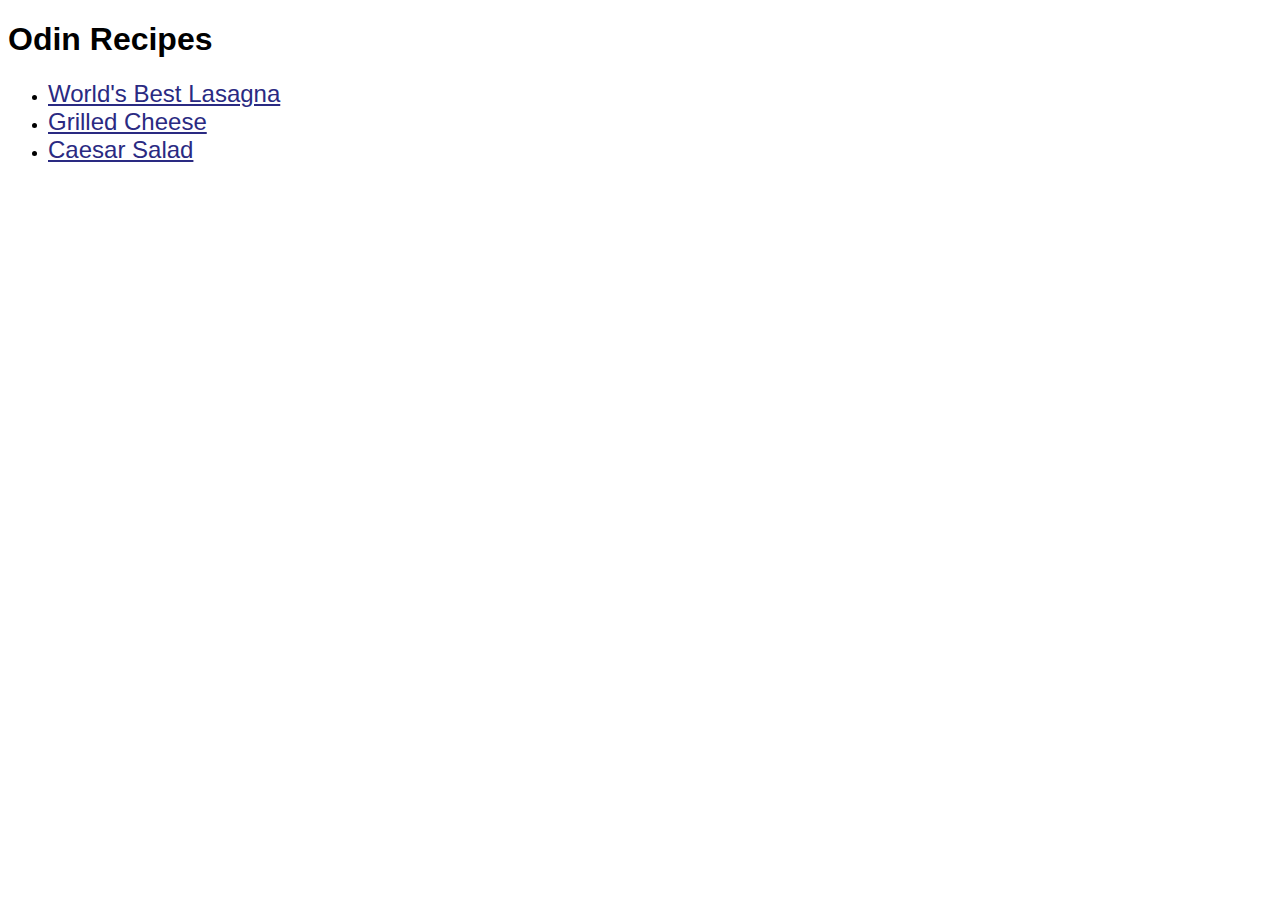
<file: index.html>
<!DOCTYPE html>
<html>
<head>
    <meta charset="UTF-8">
    <title>Odin Recipes</title>
    <link rel="stylesheet" href="styles.css">
</head>
<body>
    <h1>Odin Recipes</h1>
    <ul>
        <li><a class = "link" href="recipes/lasagna.html">World's Best Lasagna</a></li>
        <li><a class = "link" href="recipes/grilled-cheese.html">Grilled Cheese</a></li>
        <li><a class = "link" href="recipes/caesar-salad.html">Caesar Salad</a></li>
    </ul>
</body>
</html>
</file>
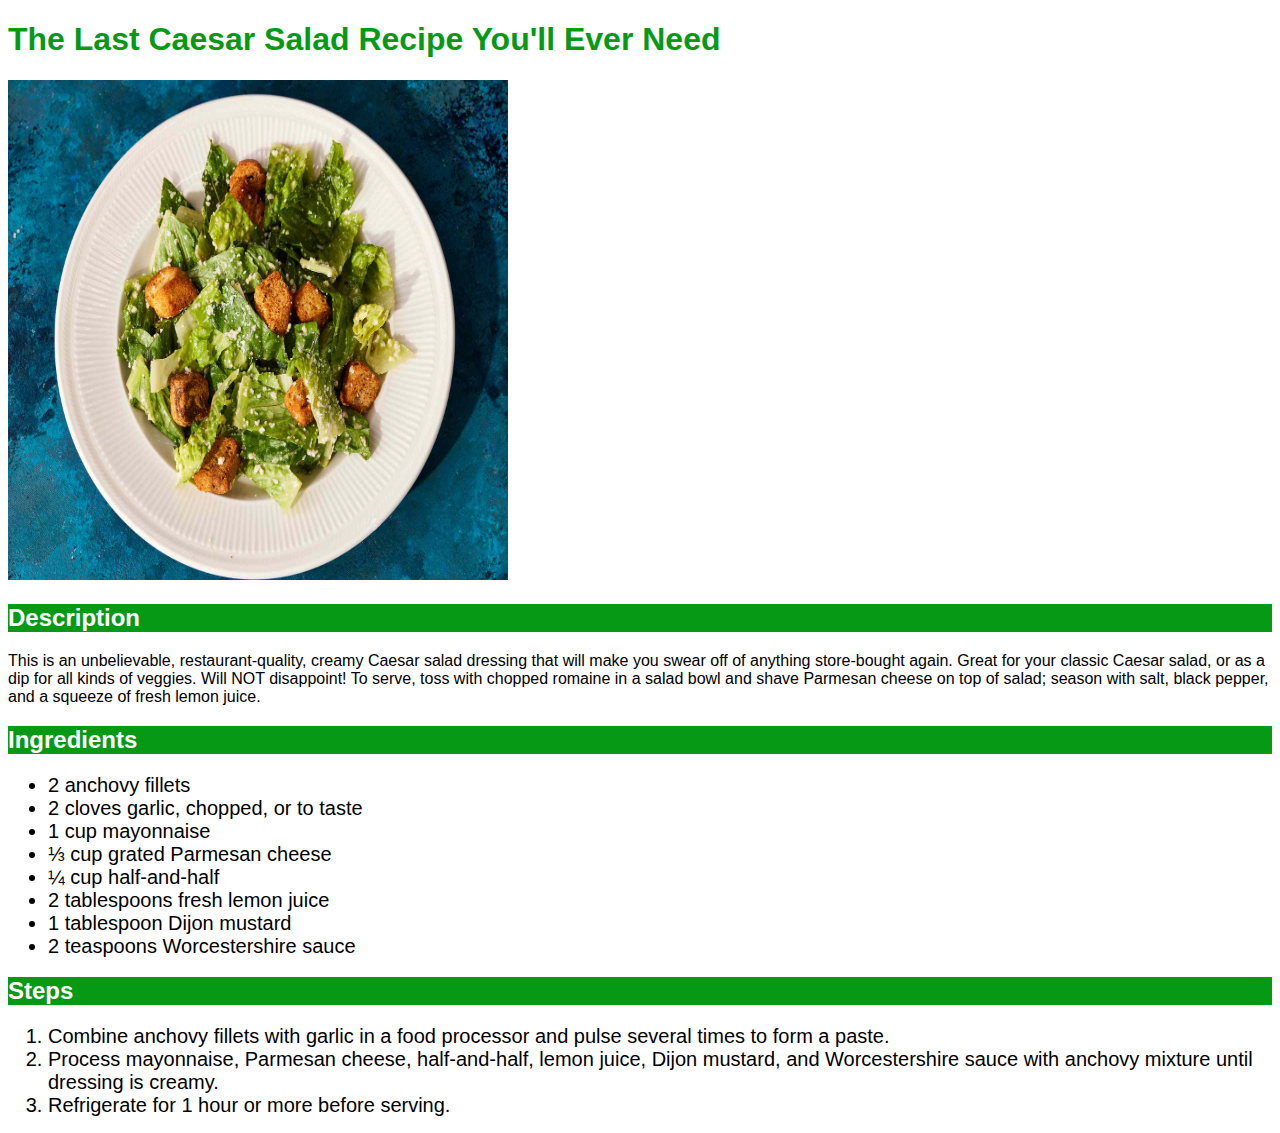
<file: recipes/caesar-salad.html>
<!DOCTYPE html>
<html>
<head>
    <meta charset="UTF-8">
    <title>The Last Caesar Salad Recipe You'll Ever Need</title>
    <link rel="stylesheet" href="recipes-styles.css">
</head>
<body>
    <h1>The Last Caesar Salad Recipe You'll Ever Need</h1>
    <!-- Insert Image -->
    <img src="../images/caesar-salad.jpg" alt="Fresh made Caesar salad" width="500" height="500">
    <!-- Add description -->
    <h2>Description</h2>
    <p>This is an unbelievable, restaurant-quality, creamy Caesar salad dressing that will make you swear off of anything store-bought again. Great for your classic Caesar salad, or as a dip for all kinds of veggies. Will NOT disappoint! To serve, toss with chopped romaine in a salad bowl and shave Parmesan cheese on top of salad; season with salt, black pepper, and a squeeze of fresh lemon juice.</p>
    <!-- Add ingredients -->
    <h2>Ingredients</h2>
    <ul>
        <li>2 anchovy fillets</li>
        <li>2 cloves garlic, chopped, or to taste</li>
        <li>1 cup mayonnaise</li>
        <li>⅓ cup grated Parmesan cheese</li>
        <li>¼ cup half-and-half</li>
        <li>2 tablespoons fresh lemon juice</li>
        <li>1 tablespoon Dijon mustard</li>
        <li>2 teaspoons Worcestershire sauce </li>
    </ul>
    <!-- Add cooking steps -->
    <h2>Steps</h2>
    <ol>
        <li>Combine anchovy fillets with garlic in a food processor and pulse several times to form a paste.</li> 
        <li>Process mayonnaise, Parmesan cheese, half-and-half, lemon juice, Dijon mustard, and Worcestershire sauce with anchovy mixture until dressing is creamy.</li> 
        <li>Refrigerate for 1 hour or more before serving.</li>
    </ol>   
</body>
</html>
</file>
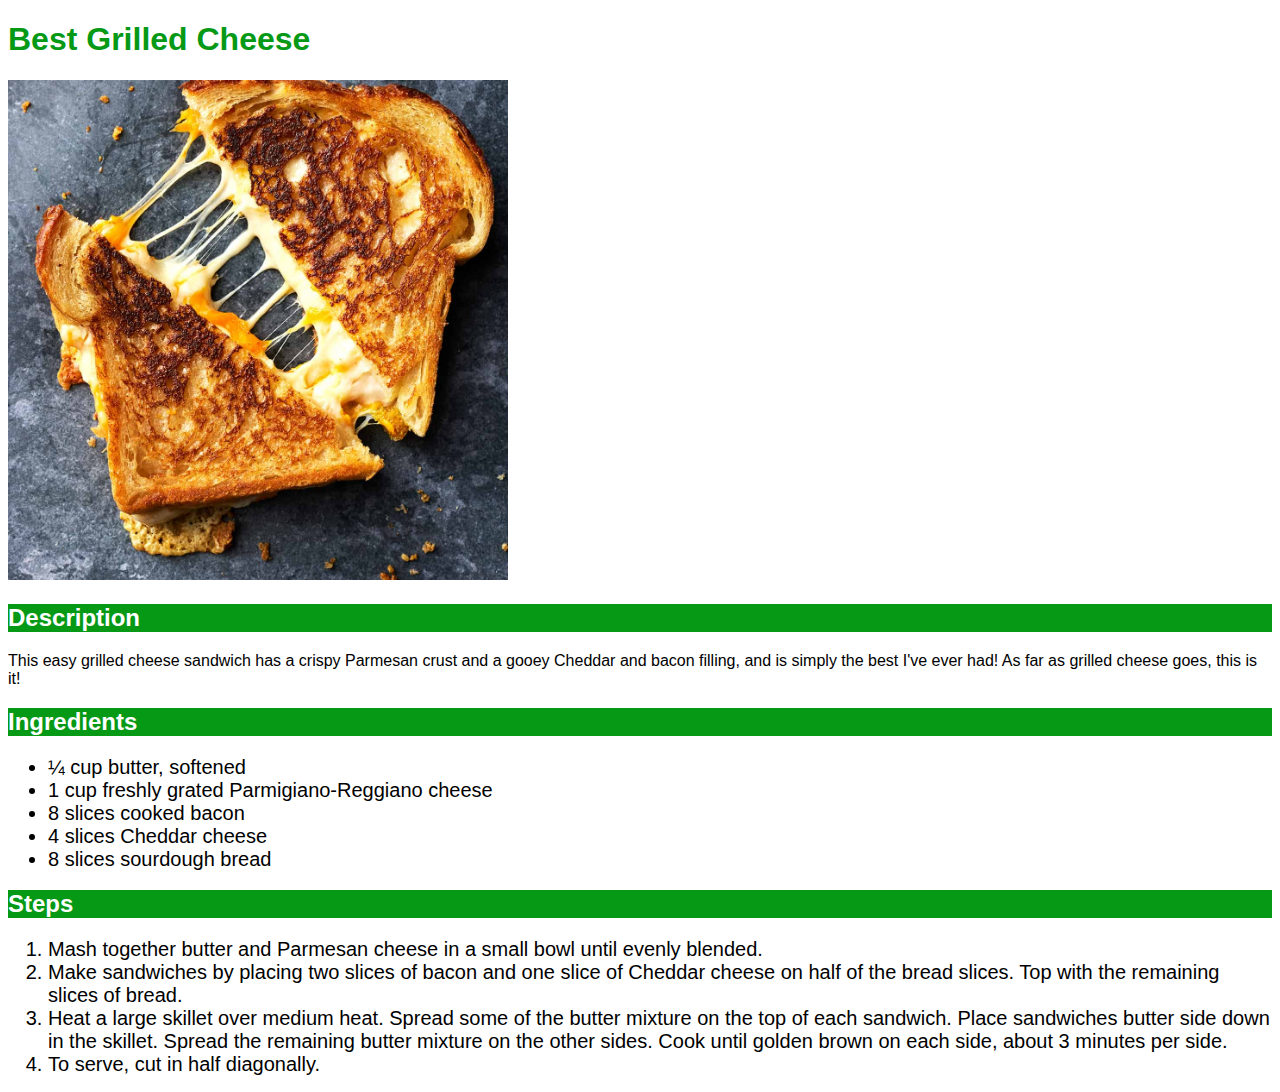
<file: recipes/grilled-cheese.html>
<!DOCTYPE html>
<html>
<head>
    <meta charset="UTF-8">
    <title>Best Grilled Cheese</title>
    <link rel="stylesheet" href="recipes-styles.css">
</head>
<body>
    <h1>Best Grilled Cheese</h1>
    <!-- Insert Image -->
    <img src="../images/grilled-cheese.jpg" alt="Warm grilled cheese sandwich" width="500" height="500">
    <!-- Add description -->
    <h2>Description</h2>
    <p>This easy grilled cheese sandwich has a crispy Parmesan crust and a gooey Cheddar and bacon filling, and is simply the best I've ever had! As far as grilled cheese goes, this is it!</p>
    <!-- Add ingredients -->
    <h2>Ingredients</h2>
    <ul>
        <li>¼ cup butter, softened</li>
        <li>1 cup freshly grated Parmigiano-Reggiano cheese</li>
        <li>8 slices cooked bacon</li>
        <li>4 slices Cheddar cheese</li>
        <li>8 slices sourdough bread</li>
    </ul>
    <!-- Add cooking steps -->
    <h2>Steps</h2>
    <ol>
        <li>Mash together butter and Parmesan cheese in a small bowl until evenly blended.</li>
        <li>Make sandwiches by placing two slices of bacon and one slice of Cheddar cheese on half of the bread slices. Top with the remaining slices of bread.</li>
        <li>Heat a large skillet over medium heat. Spread some of the butter mixture on the top of each sandwich. Place sandwiches butter side down in the skillet. Spread the remaining butter mixture on the other sides. Cook until golden brown on each side, about 3 minutes per side.</li>
        <li>To serve, cut in half diagonally.</li>
    </ol>   
</body>
</html>
</file>
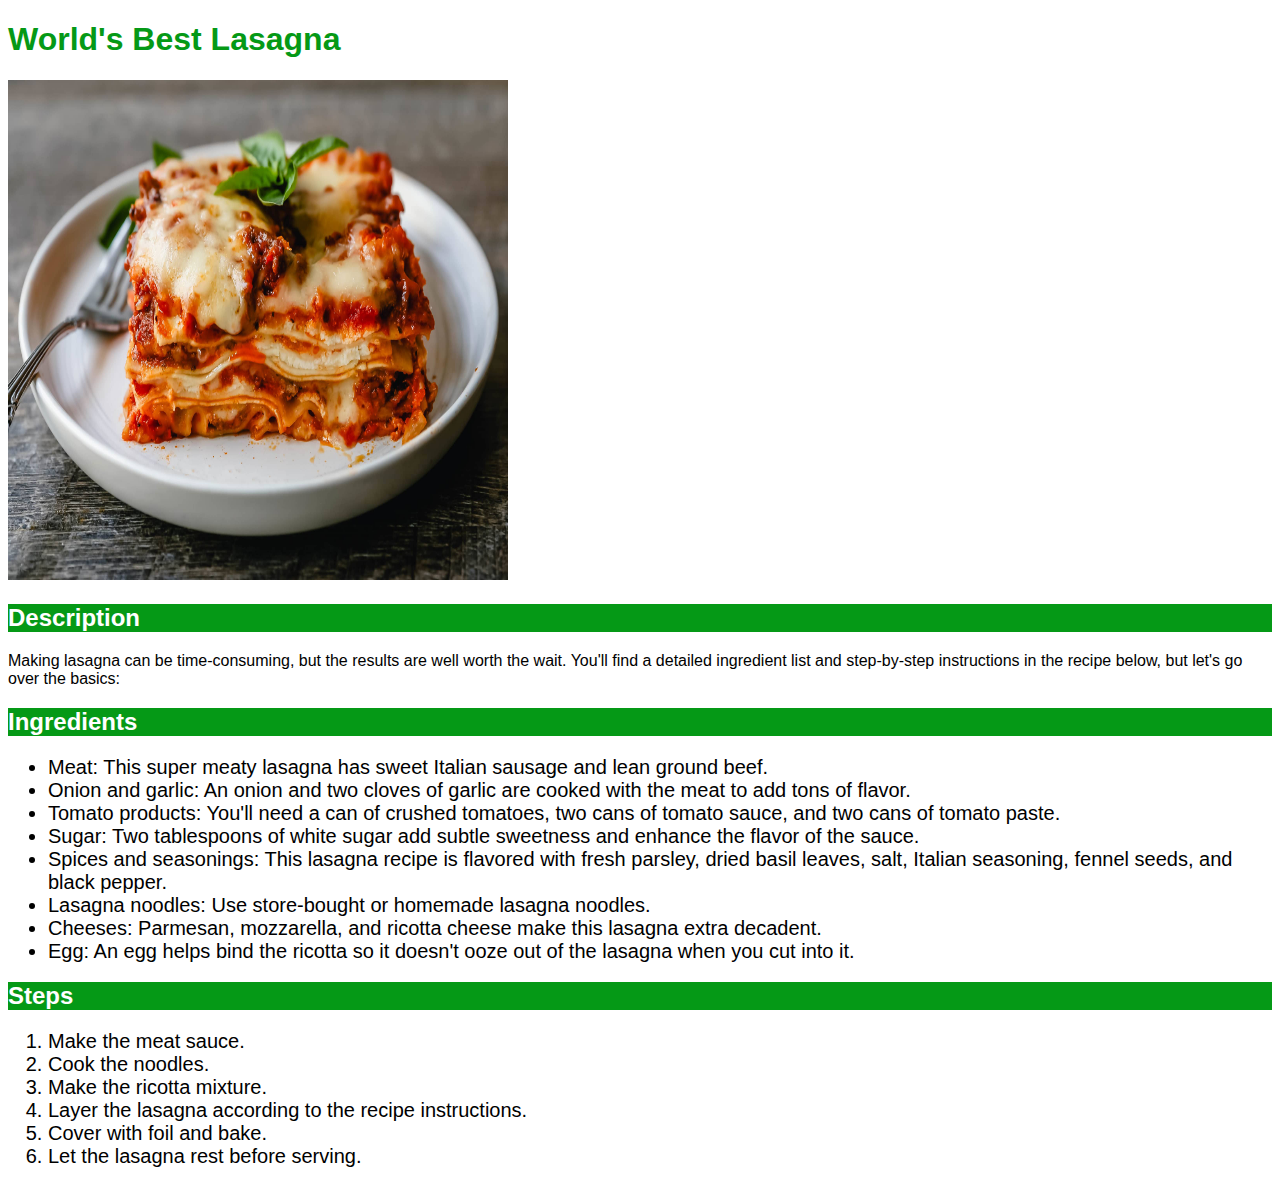
<file: recipes/lasagna.html>
<!DOCTYPE html>
<html>
<head>
    <meta charset="UTF-8">
    <title>World's Best Lasagna</title>
    <link rel="stylesheet" href="recipes-styles.css">
</head>
<body>
    <h1>World's Best Lasagna</h1>
    <!-- Insert Image -->
    <img src="../images/lasagna.jpg" alt="Image of a lasagna" width="500" height="500">
    <!-- Add description -->
    <h2>Description</h2>
    <p>Making lasagna can be time-consuming, but the results are well worth the wait. You'll find a detailed ingredient list and step-by-step instructions in the recipe below, but let's go over the basics:</p>
    <!-- Add ingredients -->
    <h2>Ingredients</h2>
    <ul>
        <li>Meat: This super meaty lasagna has sweet Italian sausage and lean ground beef.</li>
        <li>Onion and garlic: An onion and two cloves of garlic are cooked with the meat to add tons of flavor.</li>
        <li>Tomato products: You'll need a can of crushed tomatoes, two cans of tomato sauce, and two cans of tomato paste.</li>
        <li>Sugar: Two tablespoons of white sugar add subtle sweetness and enhance the flavor of the sauce.</li>
        <li>Spices and seasonings: This lasagna recipe is flavored with fresh parsley, dried basil leaves, salt, Italian seasoning, fennel seeds, and black pepper.</li>
        <li>Lasagna noodles: Use store-bought or homemade lasagna noodles.</li>
        <li>Cheeses: Parmesan, mozzarella, and ricotta cheese make this lasagna extra decadent.</li>
        <li>Egg: An egg helps bind the ricotta so it doesn't ooze out of the lasagna when you cut into it.</li>
    </ul>
    <!-- Add cooking steps -->
    <h2>Steps</h2>
    <ol>
        <li>Make the meat sauce.</li>
        <li>Cook the noodles.</li>
        <li>Make the ricotta mixture.</li>
        <li>Layer the lasagna according to the recipe instructions.</li>
        <li>Cover with foil and bake.</li>
        <li>Let the lasagna rest before serving.</li>
    </ol>   
</body>
</html>
</file>
<file: styles.css>
*{
    font-family:'Segoe UI', Tahoma, Verdana, sans-serif;
}

.link{
    font-size: 24px;
    color:rgb(42, 42, 130);
}

.ingredients{
    background-color: rgb(241, 241, 90);
}
</file>
<file: recipes/recipes-styles.css>
*{
    font-family:'Segoe UI', Tahoma, Verdana, sans-serif;
}

h2{
    background-color: rgb(5, 153, 22);
    color: white;
}

h1{
    color: rgb(5, 153, 22);
}

li{
    font-size: 20px;
}
</file>
